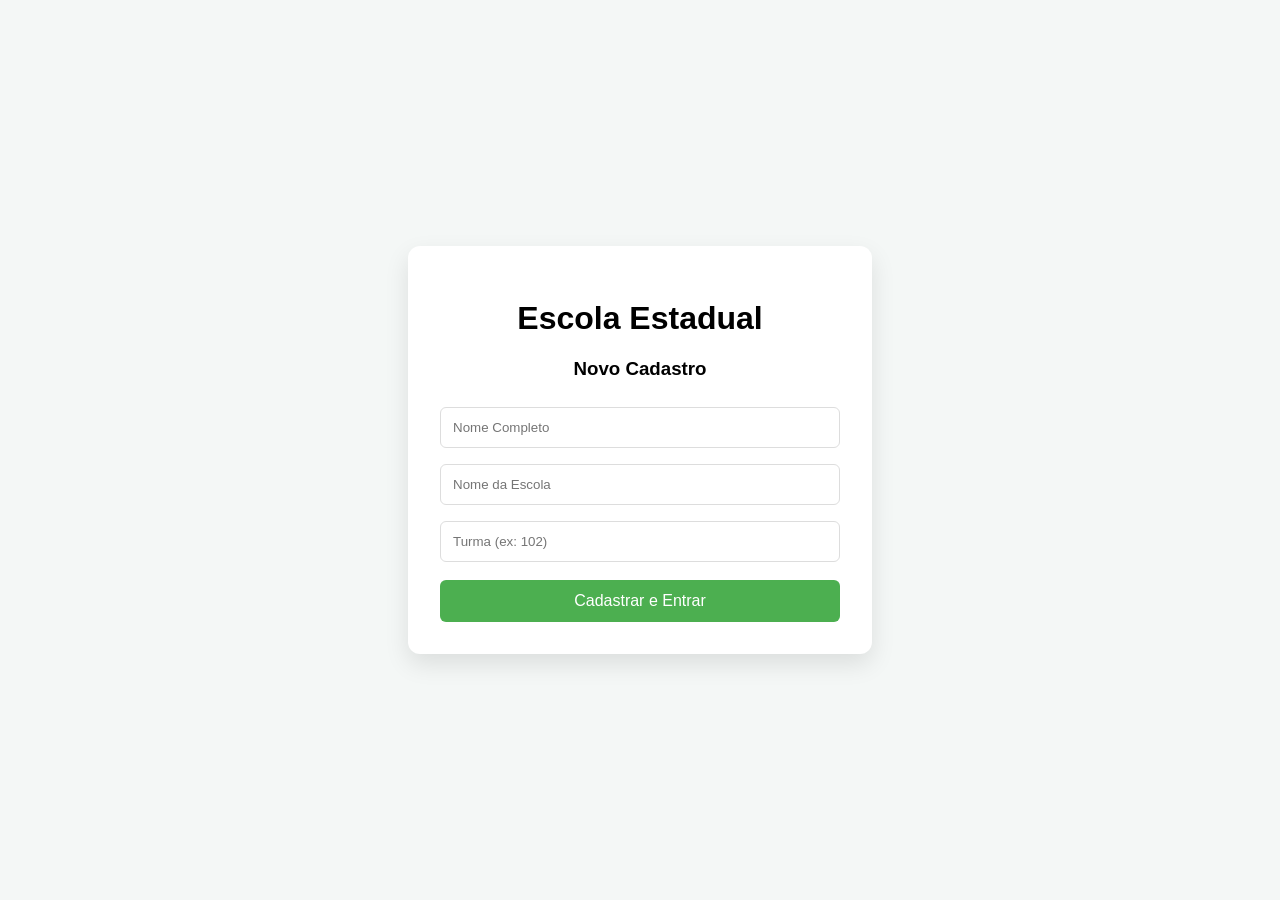
<file: index.html>
<!DOCTYPE html>
<html lang="pt-br">
<head>
    <meta charset="UTF-8">
    <meta name="viewport" content="width=device-width, initial-scale=1.0">
    <title>Portal de Jogos - Escola Estadual</title>
    <style>
        body { font-family: 'Segoe UI', Tahoma, Geneva, Verdana, sans-serif; background-color: #f4f7f6; display: flex; justify-content: center; align-items: center; min-height: 100vh; margin: 0; }
        .card { background: white; padding: 2rem; border-radius: 12px; box-shadow: 0 10px 25px rgba(0,0,0,0.1); width: 100%; max-width: 400px; text-align: center; }
        input { width: 100%; padding: 12px; margin: 8px 0; border: 1px solid #ddd; border-radius: 6px; box-sizing: border-box; }
        button { width: 100%; padding: 12px; border: none; border-radius: 6px; cursor: pointer; font-size: 16px; transition: 0.3s; margin-top: 10px; }
        .btn-primary { background-color: #4CAF50; color: white; }
        .btn-secondary { background-color: #2196F3; color: white; }
        .btn-danger { background-color: #f44336; color: white; }
        .hidden { display: none; }
        ul { list-style: none; padding: 0; }
        li { background: #f9f9f9; margin: 10px 0; padding: 15px; border-radius: 8px; border-left: 5px solid #4CAF50; }
        a { text-decoration: none; color: #333; font-weight: bold; display: block; }
    </style>
</head>
<body>

    <div class="card">
        <h1>Escola Estadual</h1>
        
        <!-- Tela de Boas-vindas/Login -->
        <div id="tela-verificacao" class="hidden">
            <p id="mensagem-retorno"></p>
            <button class="btn-primary" onclick="confirmarLogin()">Sim, sou eu!</button>
            <button class="btn-secondary" onclick="mostrarCadastro()">Não, criar novo perfil</button>
        </div>

        <!-- Formulário de Cadastro -->
        <div id="tela-cadastro" class="hidden">
            <h3>Novo Cadastro</h3>
            <input type="text" id="nome" placeholder="Nome Completo">
            <input type="text" id="escola" placeholder="Nome da Escola">
            <input type="text" id="turma" placeholder="Turma (ex: 102)">
            <button class="btn-primary" onclick="salvarNovoUsuario()">Cadastrar e Entrar</button>
        </div>

        <!-- Lista de Jogos -->
        <div id="tela-jogos" class="hidden">
            <h3>Olá, <span id="user-nome"></span>!</h3>
            <p>Selecione seu desafio:</p>
            <ul>
                <li><a href="jogoQuiz/index.html">🎮 Desafio de Matemática - Quiz</a></li>
                <li><a href="jogoBalao/index.html">📚 Desafio do Balões</a></li>
            </ul>
            <button class="btn-danger" onclick="logout()">Sair / Trocar Usuário</button>
        </div>
    </div>

    <!-- Importando a lógica da pasta scripts -->
    <script src="scripts/auth.js"></script>
</body>
</html>
</file>
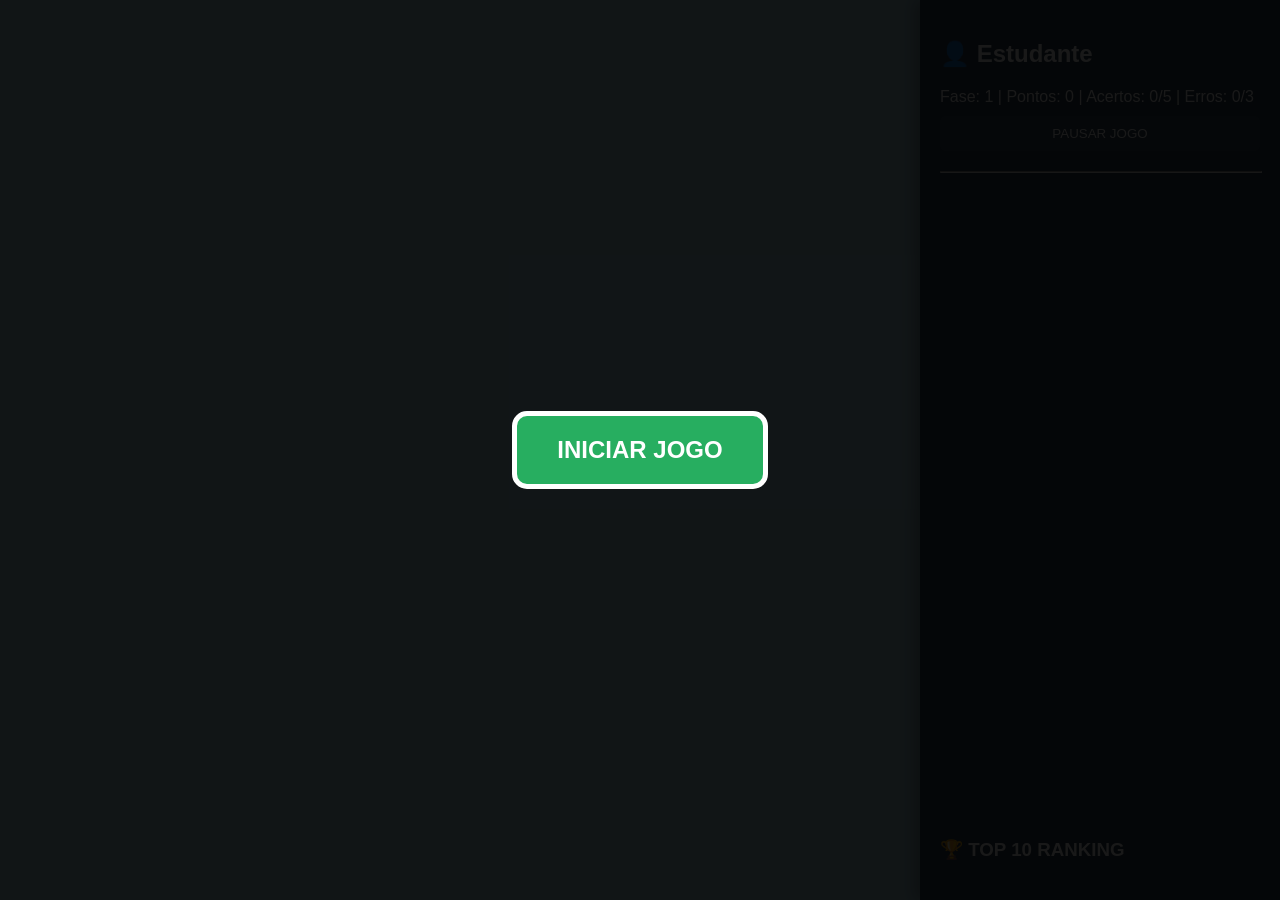
<file: jogoBalao/index.html>
<!DOCTYPE html>
<html lang="pt-br">
<head>
    <meta charset="UTF-8">
    <meta name="viewport" content="width=device-width, initial-scale=1.0">
    <title>Baloes Matemáticos - Escola Estadual - RS</title>
    <link rel="stylesheet" href="style.css">
</head>
<body>
    <!-- Ponto de montagem único. Todo o resto é gerado pelo baloes.js -->
    <div id="game-app"></div>
    <script src="baloes.js"></script>
</body>
</html>
</file>
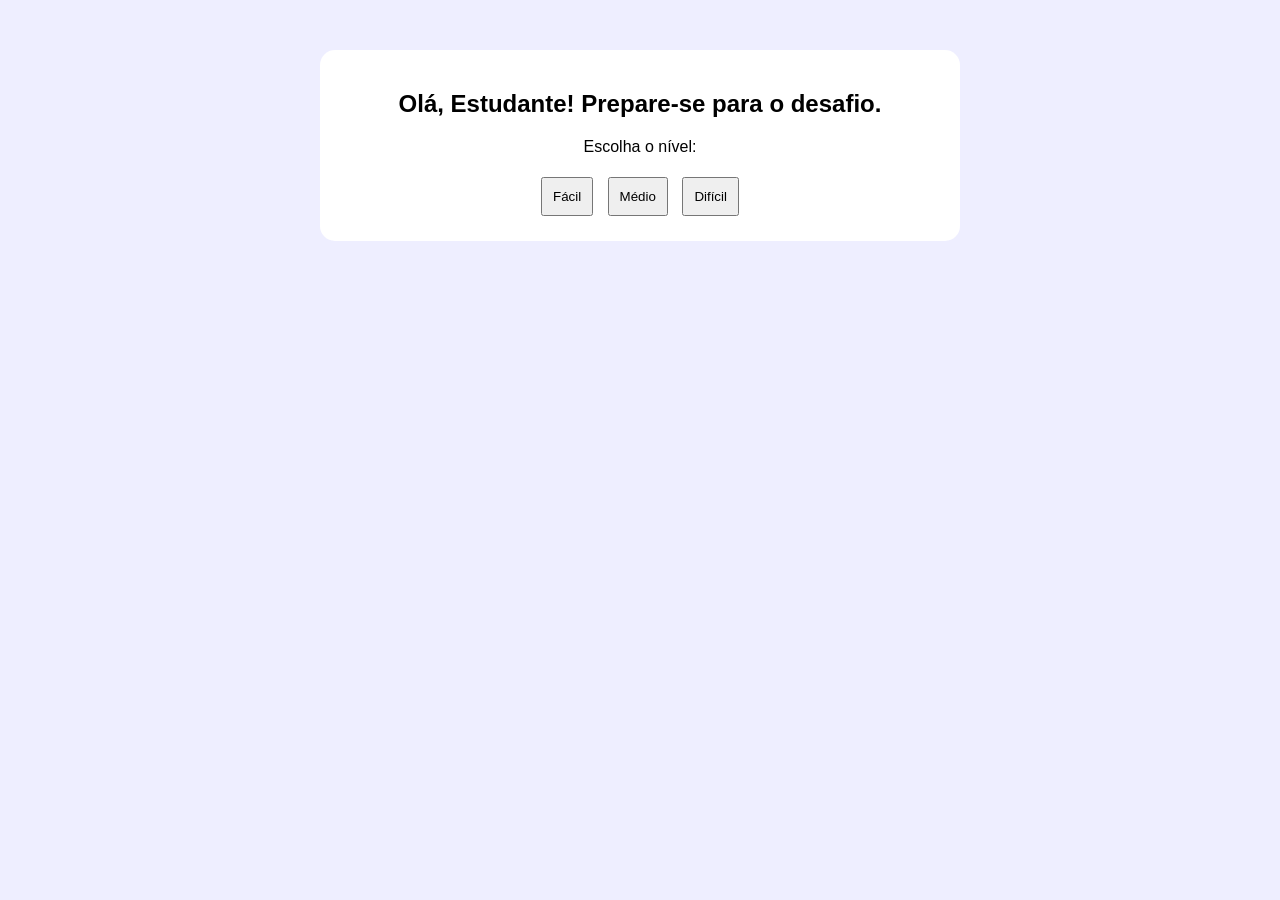
<file: jogoQuiz/index.html>
<!DOCTYPE html>
<html lang="pt-br">
<head>
    <meta charset="UTF-8">
    <title>Quiz de Matemática - Escola Estadual</title>
    <style>
        body { font-family: sans-serif; text-align: center; background: #eef; }
        #game-container { max-width: 600px; margin: 50px auto; background: white; padding: 20px; border-radius: 15px; }
        .opcoes { display: flex; justify-content: center; gap: 10px; margin-top: 20px; }
        .alternativa { padding: 15px; background: #2196F3; color: white; border-radius: 8px; cursor: grab; min-width: 40px; }
        #zona-resposta { width: 100px; height: 50px; border: 2px dashed #4CAF50; display: inline-block; vertical-align: middle; line-height: 50px; font-size: 24px; font-weight: bold; }
        .dificuldade-btn { margin: 5px; padding: 10px; cursor: pointer; }
    </style>
</head>
<body>
    <div id="game-container">
        <h2 id="saudacao">Bem-vindo!</h2>
        <div id="seletor-dificuldade">
            <p>Escolha o nível:</p>
            <button class="dificuldade-btn" onclick="iniciarJogo('facil')">Fácil</button>
            <button class="dificuldade-btn" onclick="iniciarJogo('medio')">Médio</button>
            <button class="dificuldade-btn" onclick="iniciarJogo('dificil')">Difícil</button>
        </div>

        <div id="area-pergunta" style="display:none;">
            <p id="enunciado" style="font-size: 24px;"></p>
            <div id="pergunta-visual">
                <span id="calculo"></span> = <div id="zona-resposta" ondrop="soltar(event)" ondragover="permitirSoltar(event)">?</div>
            </div>
            <div class="opcoes" id="opcoes-container"></div>
            <p id="feedback"></p>
        </div>
    </div>
    <script src="quiz.js"></script>
</body>
</html>
</file>
<file: jogoBalao/style.css>
/* Configurações de Reset e Tipografia */
body, html { margin: 0; padding: 0; height: 100%; font-family: 'Segoe UI', sans-serif; overflow: hidden; background-color: #87CEEB; }

/* Estrutura Flexbox com Sidebar à Direita */
#main-wrapper { display: flex; height: 100vh; flex-direction: row; }

/* Área de Gameplay (Lado Esquerdo) */
#canvas-jogo { flex-grow: 1; position: relative; background: #ADD8E6; overflow: hidden; cursor: crosshair; }

/* Sidebar (Lado Direito) */
#painel-info { width: 320px; background: #2C3E50; color: white; padding: 20px; display: flex; flex-direction: column; box-shadow: -5px 0 15px rgba(0,0,0,0.3); z-index: 10; overflow-y: auto; }

/* Fila de Expressões com Borda Verde solicitada */
.box-conta { border: 4px solid #2ECC71; border-radius: 12px; padding: 12px; margin-bottom: 10px; text-align: center; background: #34495E; }
.texto-conta { font-size: 32px; font-weight: bold; color: #2ECC71; }

/* Overlays e Botões */
#overlay-start, #overlay-gameover { position: fixed; top: 0; left: 0; width: 100%; height: 100%; background: rgba(0,0,0,0.9); z-index: 2000; display: flex; justify-content: center; align-items: center; }
#overlay-gameover div { text-align: center; color: white; max-width: 500px; }
#overlay-gameover h1 { font-size: 48px; margin: 0 0 20px 0; }
#overlay-gameover p { font-size: 20px; margin: 10px 0; }

.btn-ui { padding: 20px 40px; font-size: 24px; font-weight: bold; cursor: pointer; border-radius: 15px; border: none; transition: 0.3s; margin: 10px; }
.btn-ui:hover { transform: scale(1.05); }
.btn-play { background: #27AE60; color: white; border: 5px solid white; }
.btn-play:hover { background: #229954; }
.btn-exit { background: #C0392B; color: white; }
.btn-exit:hover { background: #A93226; }

/* Design do Balão */
.balao { position: absolute; bottom: -120px; width: 75px; height: 95px; border-radius: 50% 50% 50% 50% / 40% 40% 60% 60%; display: flex; justify-content: center; align-items: center; font-weight: bold; font-size: 28px; color: white; text-shadow: 2px 2px 4px rgba(0,0,0,0.5); cursor: pointer; user-select: none; transition: transform 0.1s; }
.balao:hover { transform: scale(1.1); }

/* Feedback de Erro */
#error-message { position: fixed; top: 20px; left: 50%; transform: translateX(-50%); background: #C0392B; color: white; padding: 15px 25px; border-radius: 8px; z-index: 3000; display: none; font-weight: bold; }

/* Lista de Ranking */
#rank-data div { font-size: 14px; padding: 6px 0; border-bottom: 1px solid #3E5871; display: flex; justify-content: space-between; }
#rank-data { max-height: 200px; overflow-y: auto; }

/* Responsividade para telas pequenas */
@media (max-width: 768px) {
    #painel-info { width: 280px; padding: 15px; }
    .btn-ui { padding: 15px 30px; font-size: 18px; }
    .texto-conta { font-size: 24px; }
}
</file>
